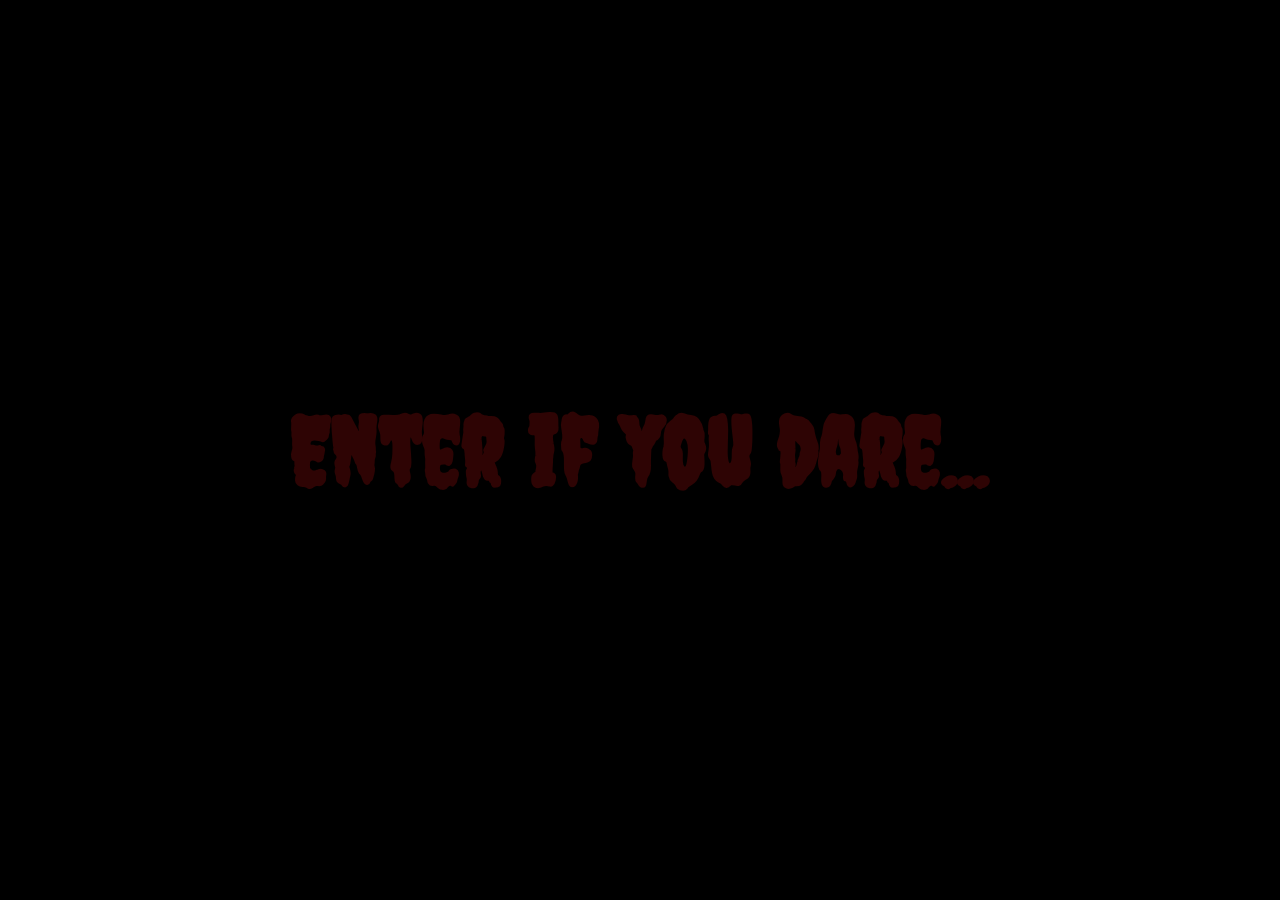
<file: index.html>
<!DOCTYPE html>
<html lang="en">

<head>
  <meta charset="UTF-8">
  <meta http-equiv="X-UA-Compatible" content="IE=edge">
  <meta name="viewport" content="width=device-width, initial-scale=1.0">
  <title>‎ </title>

  <link rel="stylesheet" href="css/styles.css">
</head>

<body>
  <div class="center-text">
    <h1><a href="second-page.html">Enter if you dare...</a></h1>
  </div>



</body>

</html>
</file>
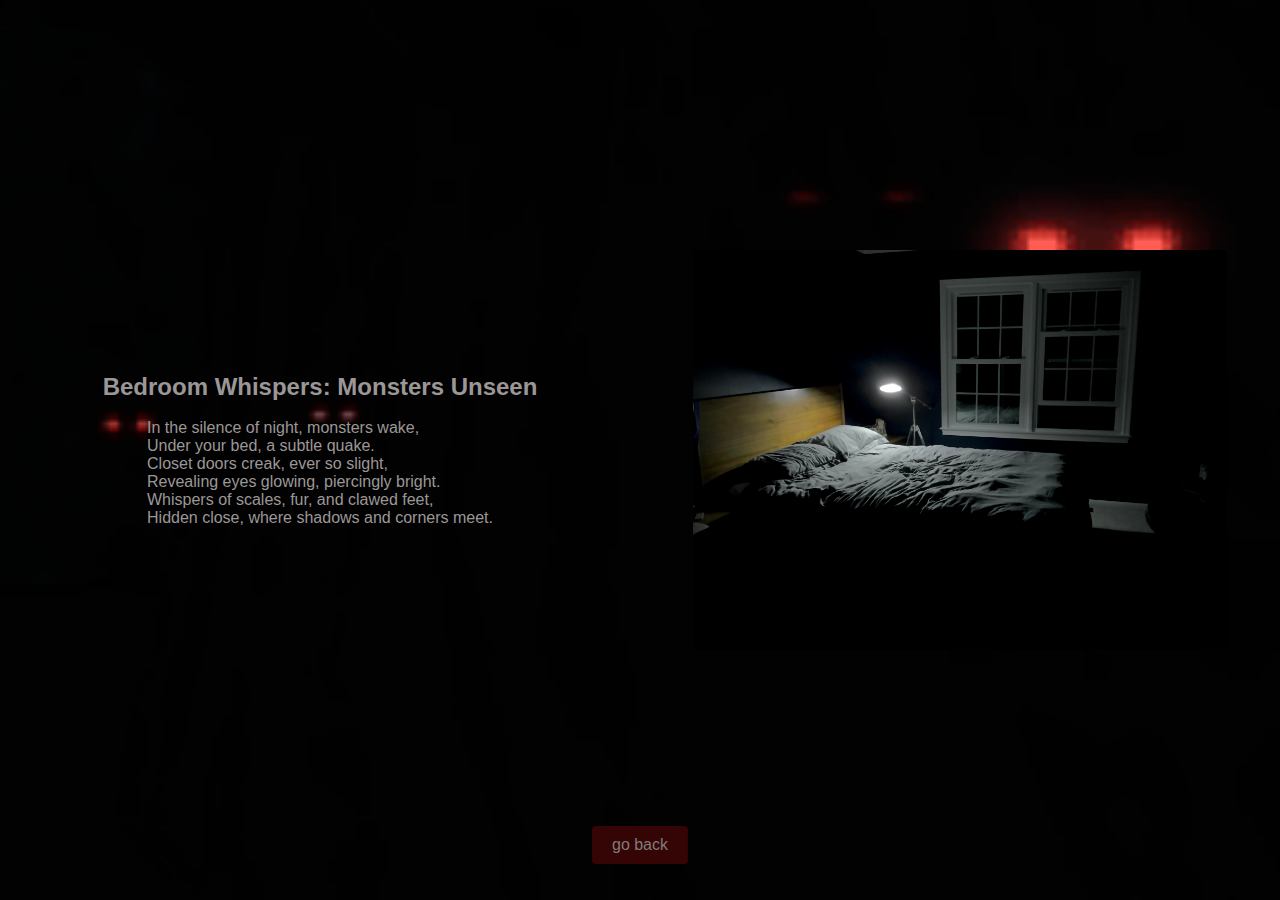
<file: fifth-page.html>
<!DOCTYPE html>
<html lang="en">
<head>
    <meta charset="UTF-8">
    <meta name="viewport" content="width=device-width, initial-scale=1.0">
    <title>‎ </title>

    <link rel="stylesheet" href="css/styles.css">

</head>
<body class="page4-bg">
    <div class="split-layout">
    <div class="poem">
        <h2>Bedroom Whispers: Monsters Unseen</h2>
   <br>

<p> In the silence of night, monsters wake, <br>
    Under your bed, a subtle quake.<br>
    Closet doors creak, ever so slight,<br>
    Revealing eyes glowing, piercingly bright.<br>
    Whispers of scales, fur, and clawed feet,<br>
    Hidden close, where shadows and corners meet. </p>
    </div>

    <div class="image-section">
        <img src="media/images/bed.jpg" >
    </div>
</div>




  <audio controls hidden autoplay>
    <source src="media/audio/Scary Sound Effects (Horror Scream).mp3">
  </audio>
  
<a href="second-page.html" class="back-button">go back</a>
</body>
</html>
</file>
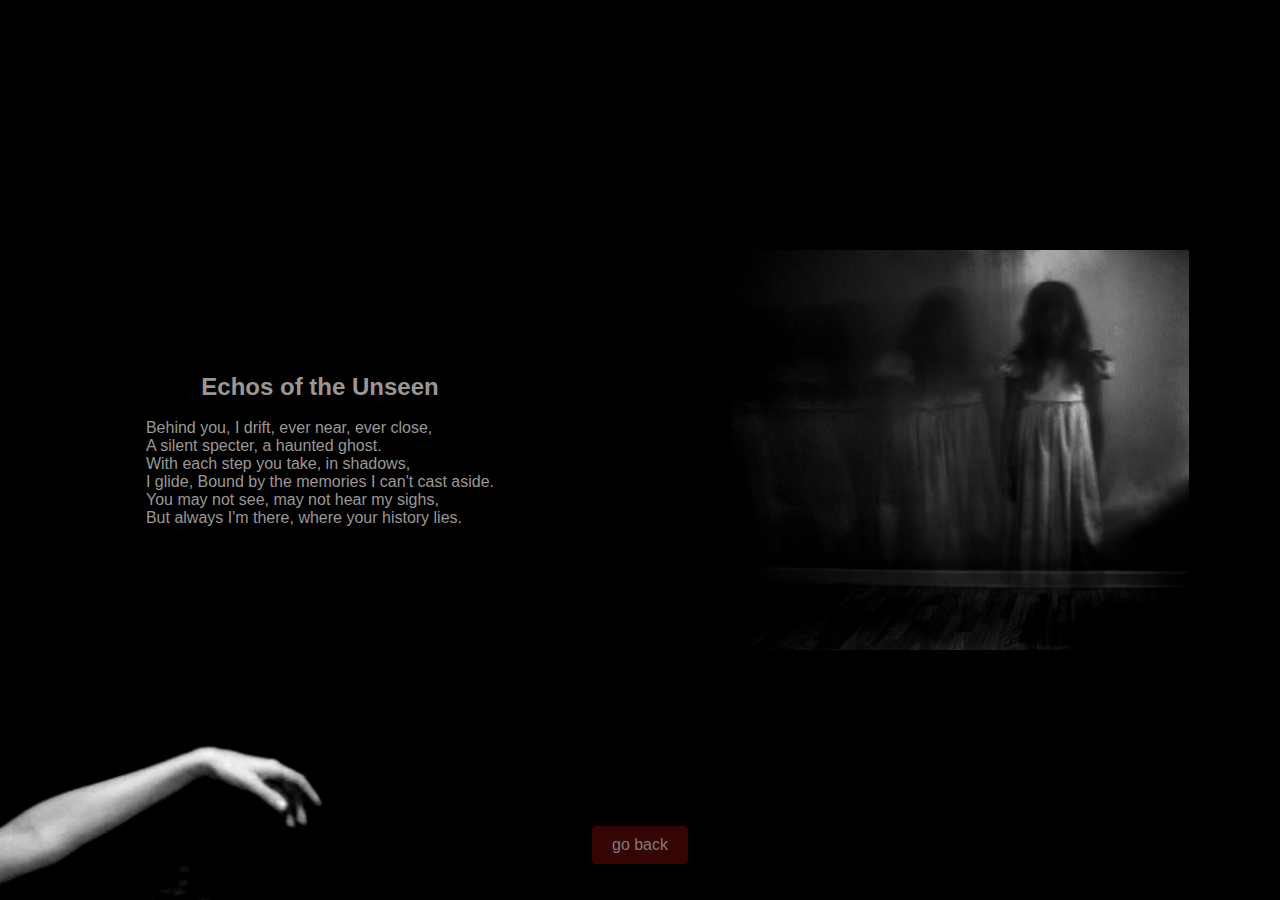
<file: fourth-page.html>
<!DOCTYPE html>
<html lang="en">
<head>
    <meta charset="UTF-8">
    <meta name="viewport" content="width=device-width, initial-scale=1.0">
    <title>‎ </title>

    <link rel="stylesheet" href="css/styles.css">

</head>
<body>
    <div class="split-layout">
        <div class="poem">
            <h2>Echos of the Unseen</h2>
       <br>
<p>

     Behind you, I drift, ever near, ever close, <br>
       A silent specter, a haunted ghost.

       <br>
       With each step you take, in shadows, <br> I glide,
       Bound by the memories I can't cast aside.

       <br>
       You may not see, may not hear my sighs,
       <br> But always I'm there, where your history lies.
</p>
      
        </div>

        <div class="image-section">
            <img src="media/images/ghostie.jpg" >
        </div>
    </div>

    <img id="handGif" src="media/images/handgif.gif" >



    <a href="second-page.html" class="back-button">go back</a>

    <audio controls hidden autoplay>
        <source src="media/audio/FREE Horror Sound Effects (Royalty-Free).mp3" >
      </audio> 
      

</body>
</html>
</file>
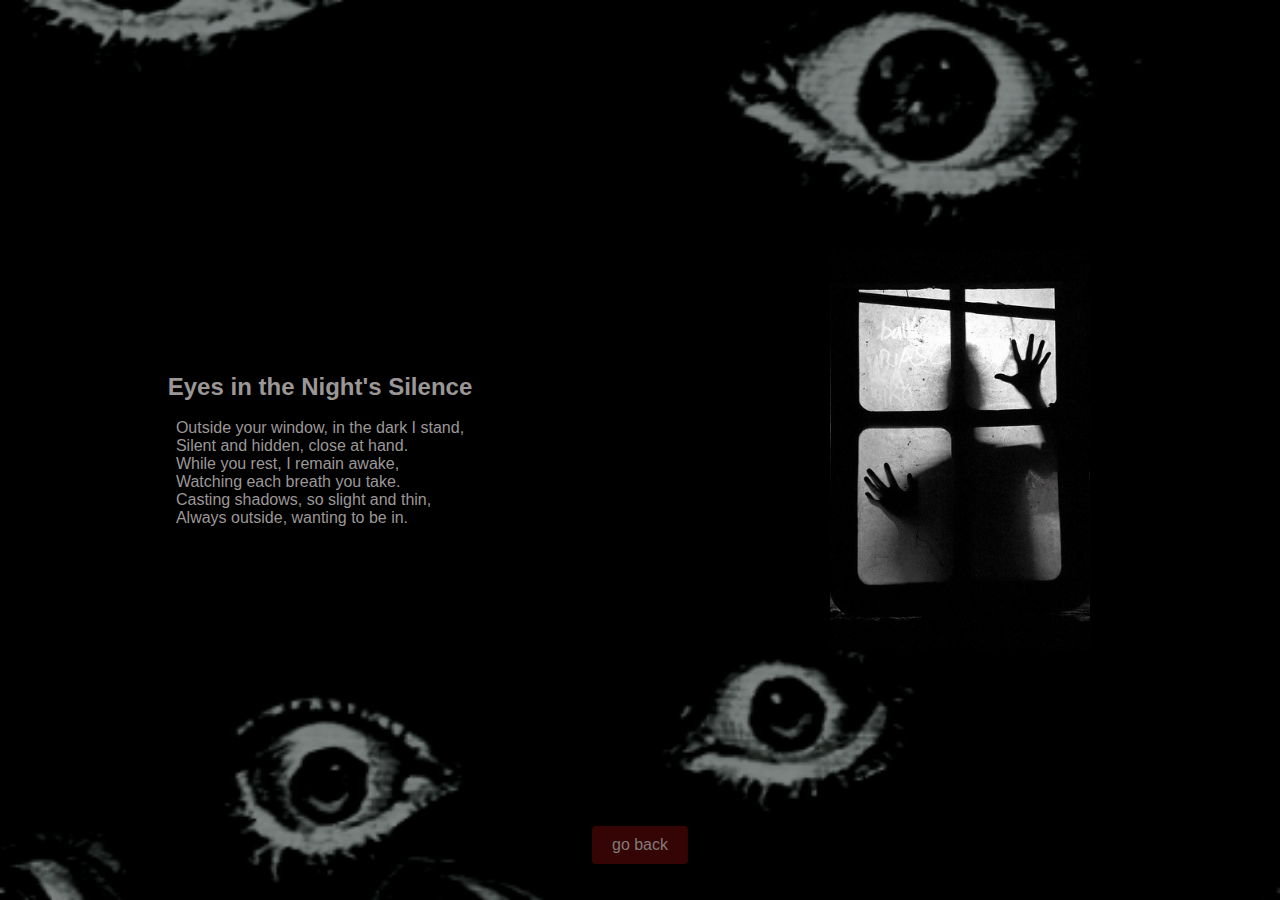
<file: third-page.html>
<!DOCTYPE html>
<html lang="en">
<head>
    <meta charset="UTF-8">
    <meta http-equiv="X-UA-Compatible" content="IE=edge">
    <meta name="viewport" content="width=device-width, initial-scale=1.0">
    <title>‎ </title>
    <link rel="stylesheet" href="css/styles.css">
</head>
<body class="page3-bg">
    <div class="split-layout">
        <div class="poem">
            <h2>Eyes in the Night's Silence</h2>
            <br>
    
            <p>
                Outside your window, in the dark I stand, <br>
                Silent and hidden, close at hand. <br>
                While you rest, I remain awake,<br>
                Watching each breath you take.<br>
                Casting shadows, so slight and thin, <br>
                Always outside, wanting to be in.
            
        
            </p>
        </div>

        <div class="image-section">
            <img src="media/images/stalker.jpg" >
        </div>
    </div>

    <a href="second-page.html" class="back-button">go back</a>

    <audio controls hidden autoplay>
        <source src="media/audio/Creepy Wind - Sound Effect [Perfect Cut].mp3" type="audio/mpeg">
      </audio> 
      

</body>
</html>
</file>
<file: css/styles.css>
@import url('https://fonts.googleapis.com/css2?family=Creepster&family=Rubik+Iso&family=Yuji+Mai&display=swap');


* {
  margin: 0;
  padding: 0;
  box-sizing: border-box;
}

body {
  font-family: Arial, sans-serif;
  color: #9c9797;
  height: 100vh;
  background-color: #000;
}

.center-text h1 {
  font-size: 6em;  
  margin: 0;  
  font-family: 'Creepster', cursive;
  
}

.center-text h1 a {
  color: #690a0a;
  text-decoration: none;  
  transition: color 0.3s;
  display: flex;
  justify-content: center;
  align-items: center;
  height: 100vh;  
}

.center-text h1 a:hover {
  color: #2e0404;  
}

.back-button {
  display: inline-block;
  background-color: #350404;
  color: #817b7b;
  padding: 10px 20px;
  border: none;
  border-radius: 4px;
  text-decoration: none;  
  cursor: pointer; 


  position: absolute;  
  left: 50%;  
  bottom: 4%;  
  transform: translateX(-50%);  
}

.back-button:hover {
  background-color: #240202;  
}


.image-button-container {
  display: flex;
  justify-content: space-between; 
  align-items: center; 
  position: absolute;
  top: 40%;
  left: 0;
  right: 0;
  padding: 0 5%; 
}

.image-button {
  flex: 1; 
  margin: 0 1%; 
  text-decoration: none;  
  box-sizing: border-box; 
  padding: 10px;
  background-color: #310404;
  height: 200px; 
}

.image-button img {
  display: block;
  width: 100%; 
  height: 100%; 
  object-fit: cover; 
  object-position: center; 
  transition: transform 0.3s; 
}

.image-button:hover img {
  transform: scale(1.05); 
}


.split-layout {
  display: flex;
  height: 100vh;  
}


.poem, .image-section {
  flex: 1;  
    display: flex; 
    flex-direction: column; 
    justify-content: center;  
    align-items: center;  
    padding: 2%;  
    box-sizing: border-box;
}

.image-section img {
  max-width: 100%;  
  height: 400px;
}


.page3-bg {
  background-image: url('../media/images/icu.gif');
  background-repeat: no-repeat; 
    background-size: cover; 
    background-position: center; 
}

#handGif {
  position: fixed;
  bottom: 0;
  left: 0;
  width: 400px; 
  height: auto;
  z-index: 1000; 
}

.page4-bg {
  background-image: url('../media/images/glow.gif');
  background-repeat: repeat; 
    background-size: cover; 
    background-position: center; 
}


 * {cursor: url(https://ani.cursors-4u.net/others/oth-9/oth870.ani), url(https://ani.cursors-4u.net/others/oth-9/oth870.png), auto !important;}
</file>
